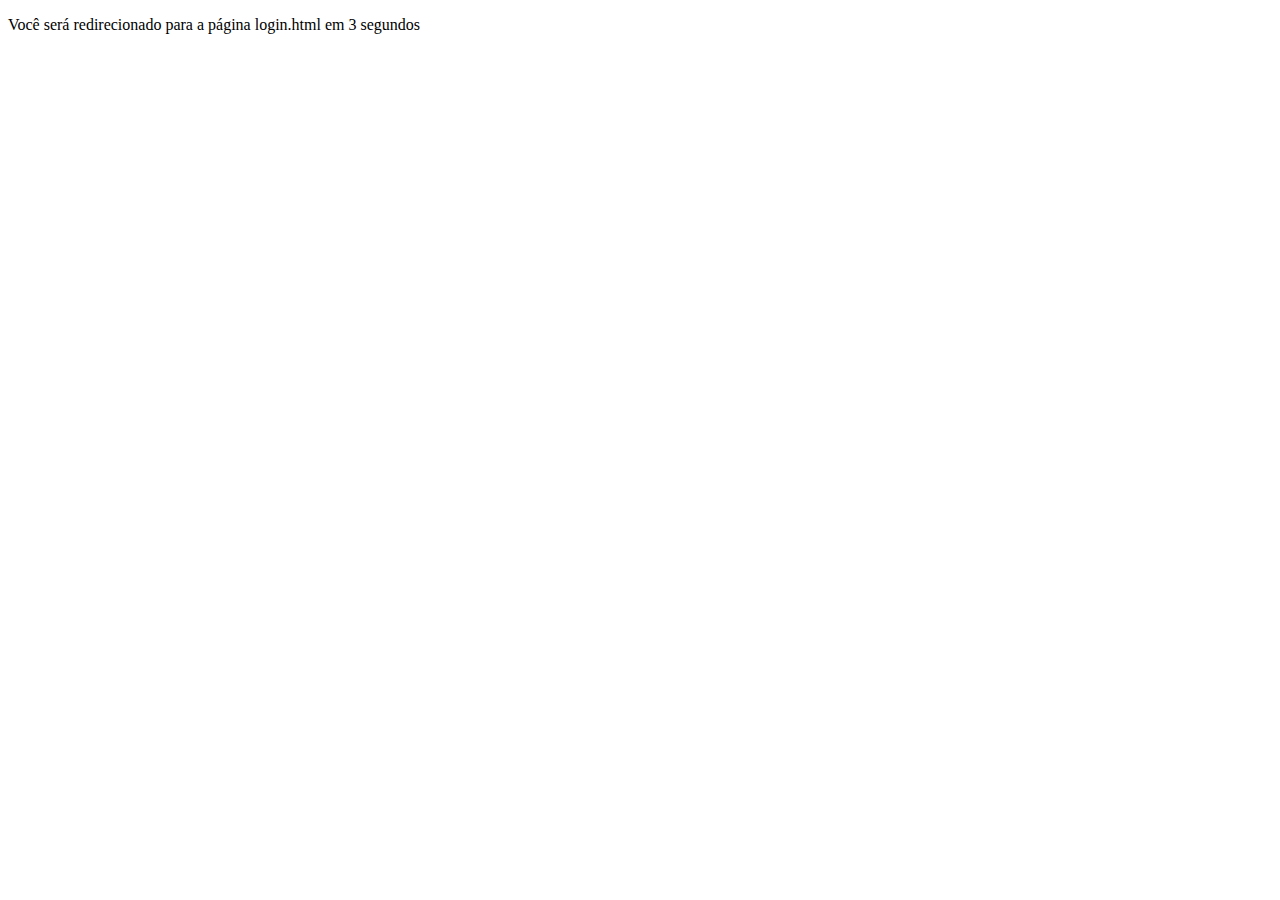
<file: index.html>
<!DOCTYPE html>
<html>
    <head>
        <title>Redirecionando...</title>
     <meta charset="UTF-8" />
     <meta http-equiv="refresh" content="3; URL=https://jacksonserafim.github.io/HTML-Oficinas/login.html" />
   </head>
   <body>
     <p>Você será redirecionado para a página login.html em 3 segundos</p>
   </body>
</html>
</file>
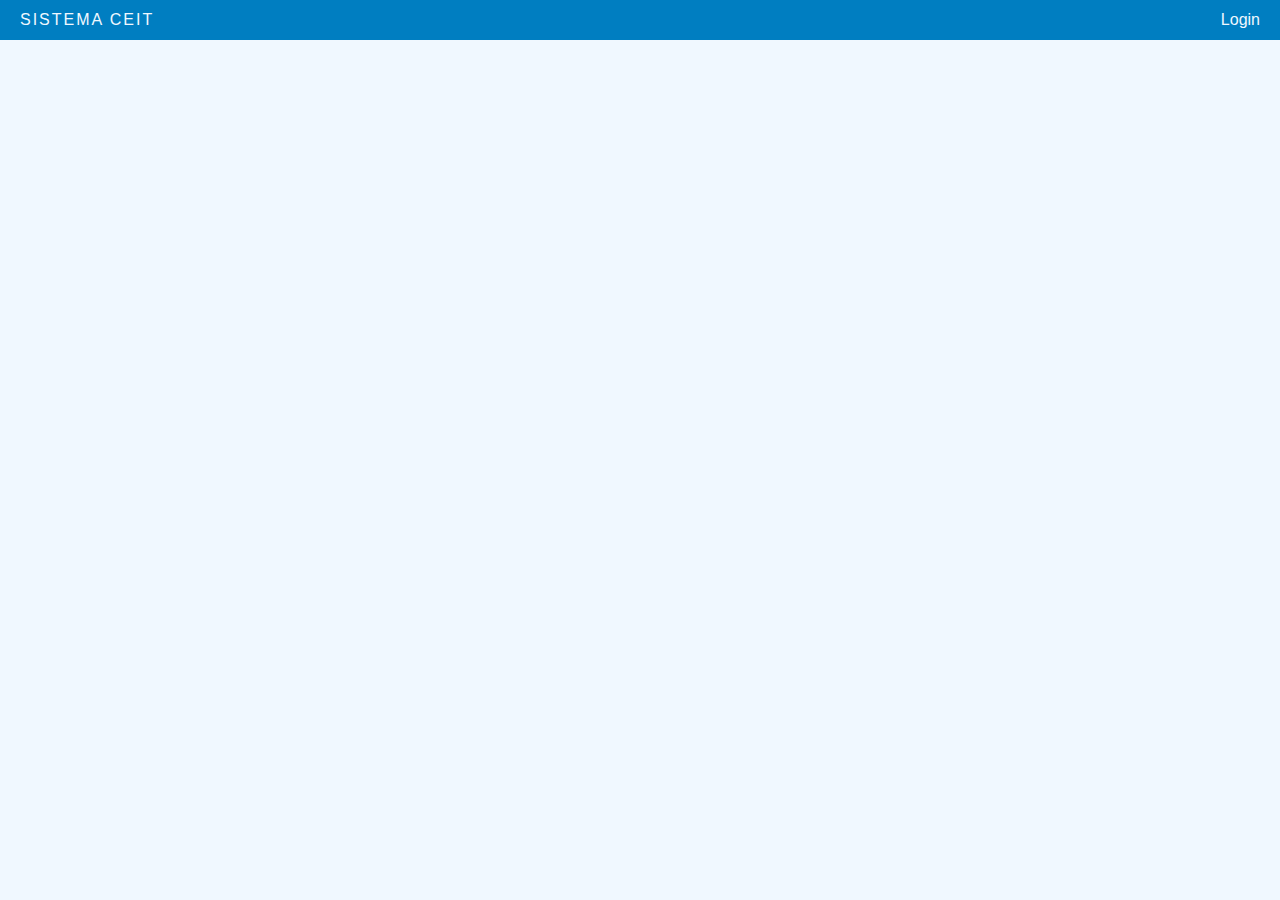
<file: base.html>
<!DOCTYPE html>
<html lang="pt-BR">
<head>
    <meta charset="UTF-8">
    <meta http-equiv="X-UA-Compatible" content="IE=edge">
    <meta name="viewport" content="width=device-width, initial-scale=1.0">
    <link rel="stylesheet" href="navbar-style.css">
    <link rel="stylesheet" href="style.css">
    <title>Base</title>
</head>
<body>
    <header>
        <nav>         
            <a href="base.html" class="logo">SISTEMA CEIT</a>
            <ul>
                <li><a href="login.html">Login</a></li>
            </ul>
        </nav>
    </header>
    
    <main>
    </main>
</body>
</html>
</file>
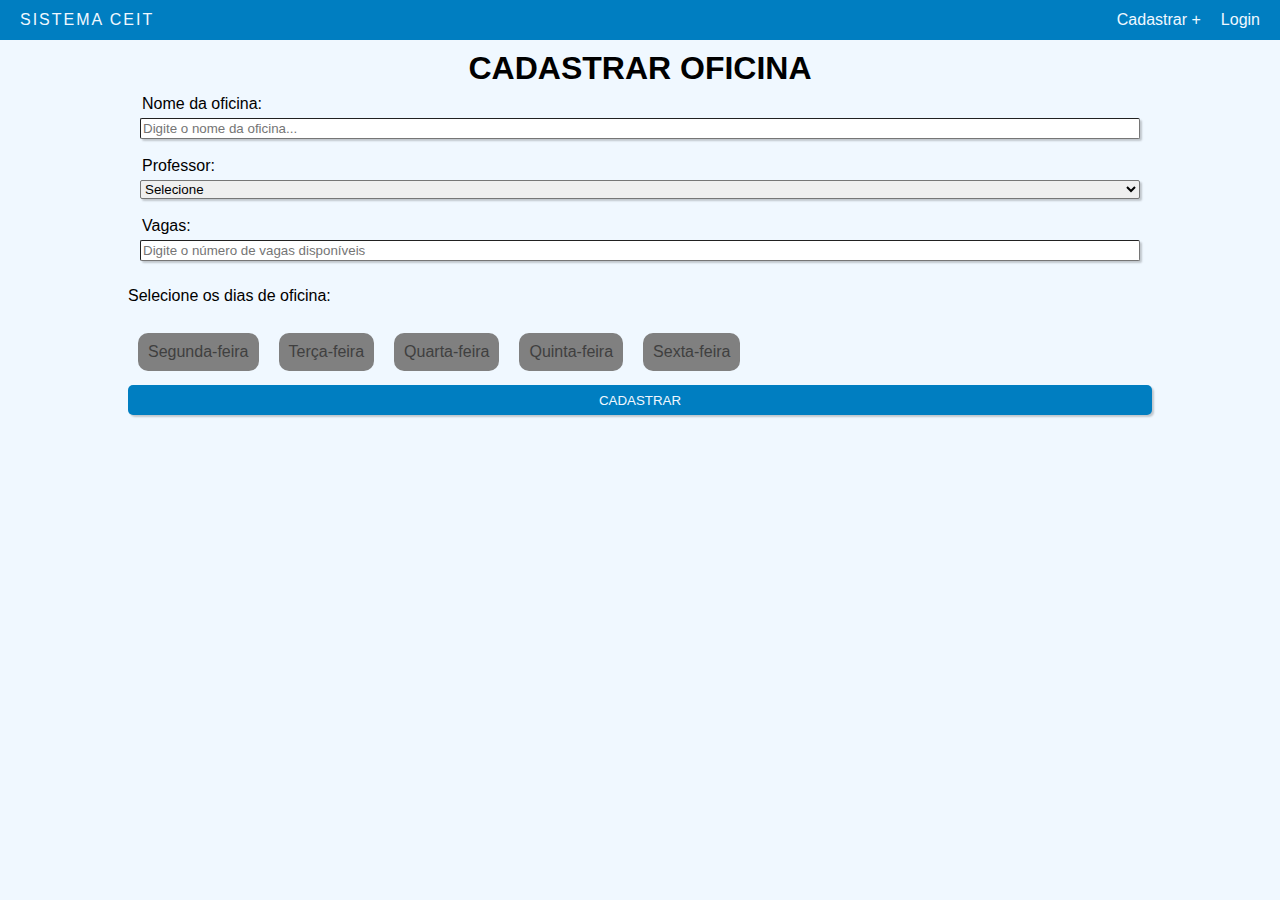
<file: cadastro-oficina.html>
<!DOCTYPE html>
<html lang="pt-BR">
<head>
    <meta charset="UTF-8">
    <meta http-equiv="X-UA-Compatible" content="IE=edge">
    <meta name="viewport" content="width=device-width, initial-scale=1.0">
    <link rel="stylesheet" href="navbar-style.css">
    <link rel="stylesheet" href="style.css">
    <title>Base</title>
</head>
<body>
    <header>
        
        <nav>
            <a href="base.html" class="logo">SISTEMA CEIT</a>
            <ul>
                <li><a href="cadastrar.html">Cadastrar +</a></li>
                <li><a href="login.html">Login</a></li>    
            </ul>
        </nav>

   </header>
    
    <main>
        <section id="cadastro-oficina">
            <div class="formulario">
                <h1>CADASTRAR OFICINA</h1>
                <form action="">
                    <fieldset class="grupo">
                
                        <div class="campo">
                            <label for="nome-oficina">Nome da oficina:</label>
                            <input type="text" name="nome-oficina" id="nome-oficina" placeholder="Digite o nome da oficina..." required>
                        </div>
                
                        
                        <!-- NECESSARIO FAZER A PARTE DO DJANGO POSTERIORMENTE PARA PREENCHER COM BANCO DE DADOS
                        OS NOMES DOS PROFESSORES -->
                        
                        <div class="campo">
                            <label for="nome-professor">Professor:</label>
                            <select name="nome-professor" id="nome-professor">
                                <option selected disabled value="">Selecione</option>
                                <option value="">Teste 123</option>
                                <option value="">Teste 321</option>
                                <option value="">Preencher com banco de dados</option>
                            </select>
                        </div>
                        <div class="campo">
                            <label for="vagas">Vagas:</label>
                            <input type="number" name="vagas" id="vagas" min="1" max="99" placeholder="Digite o número de vagas disponíveis" required>
                        </div>
                    </fieldset>
                
                    <label>Selecione os dias de oficina:</label><br><br>

                    <div class="container">
                        <div><label><input type="checkbox" value="segunda"><span class="list">Segunda-feira</span></input></label></div>
                        <div><label><input type="checkbox" value="terca"><span class="list">Terça-feira</span></input></label></div>
                        <div><label><input type="checkbox" value="quarta"><span class="list">Quarta-feira</span></input></label></div>
                        <div><label><input type="checkbox" value="quinta"><span class="list">Quinta-feira</span></input></label></div>
                        <div><label><input type="checkbox" value="sexta"><span class="list">Sexta-feira</span></input></label></div>
                    </div>

                    <button type="submit" class="cadastro">CADASTRAR</button>
                </form>
            </div>
        </section>
    </main>
    
</body>
</html>
</file>
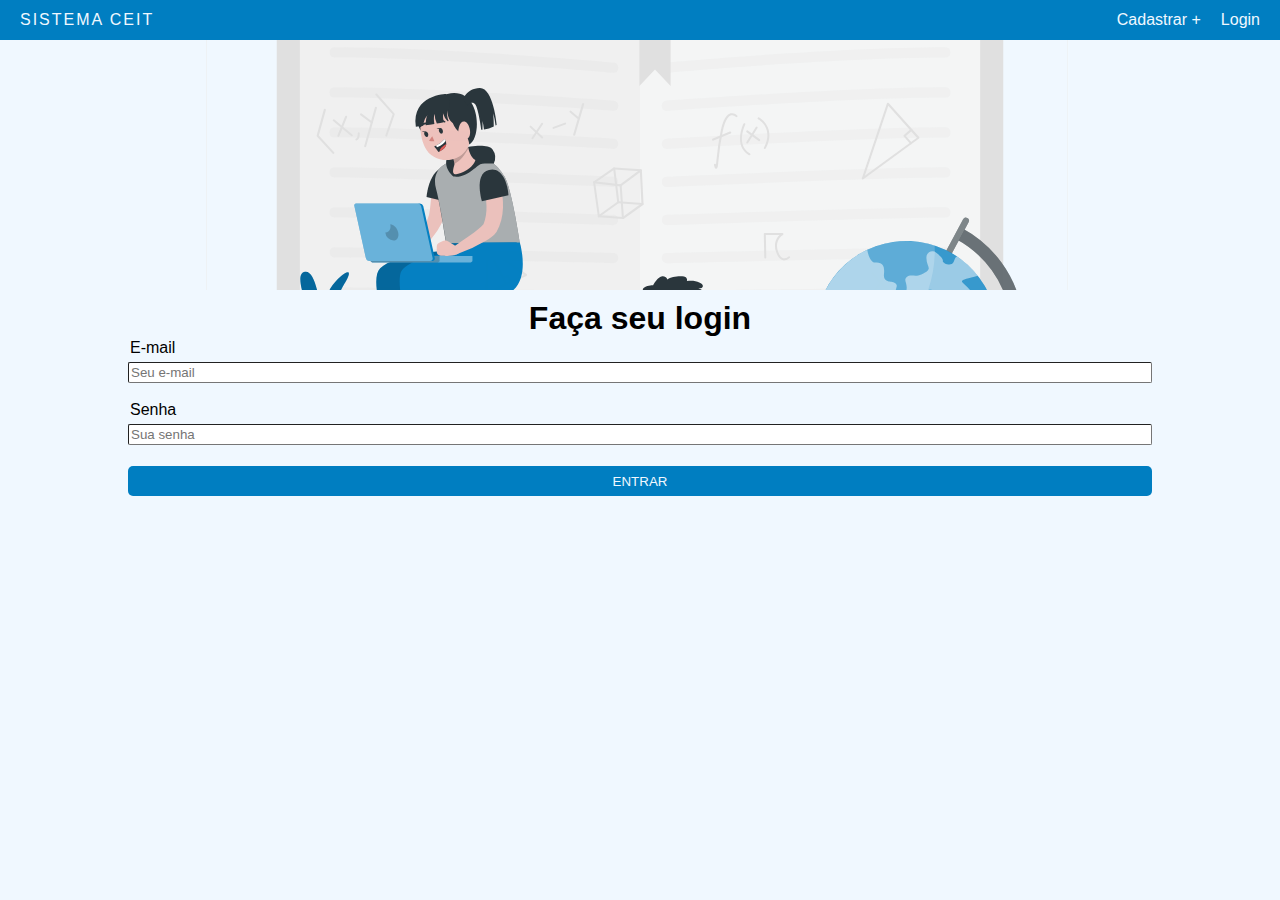
<file: login.html>
<!DOCTYPE html>
<html lang="pt-BR">
<head>
    <meta charset="UTF-8">
    <meta http-equiv="X-UA-Compatible" content="IE=edge">
    <meta name="viewport" content="width=device-width, initial-scale=1.0">
    <link rel="stylesheet" href="navbar-style.css">
    <link rel="stylesheet" href="style.css">
    <title>Base</title>
</head>
<body>
    <header>
        <nav>         
            <a href="base.html" class="logo">SISTEMA CEIT</a>
            <ul>
                <li><a href="cadastrar.html">Cadastrar +</a></li>
                <li><a href="login.html">Login</a></li>
            </ul>
        </nav>
    </header>
    
    <main>
        <section id="login">
            <div class="formulario">
                <div id="icone-educa">
                </div>
                <h1>Faça seu login</h1>
            </div>
            <form action="" method="POST">
                <div class="campo">
                    <label for="email">E-mail</label>
                    <input type="email" name="email" id="email" placeholder="Seu e-mail" required>
                </div>
                <div class="campo">
                    <label for="senha">Senha</label>
                    <input type="password" name="senha" id="senha" placeholder="Sua senha" required minlength="8">
                </div>
                <input type="submit" value="ENTRAR">

            </form>
        </section>
    </main>
</body>
</html>
</file>
<file: navbar-style.css>
@charset "UTF-8";

nav * {
    color: #F0F8FF;
}

nav {
    background-color: #007ec1;
    width: 100vw;
    height: 40px;
    display: inline-flex;
}

.logo {
    letter-spacing: 2px;
}

nav a {
    margin: auto 0 auto 20px
}

nav ul {
    margin: auto;
    margin-right: 20px;
    display: inline-flex;
}

nav a:hover {
    color: gold;
}
</file>
<file: style.css>
@charset "UTF-8";

/* MOBILE FIRST */

* {
    font-family: Arial, Helvetica, sans-serif;
    margin: 0;
    box-sizing: border-box;
    text-decoration: none;
    list-style: none;
}


body, html {
    width: 100vw;
    height: 100vh;
    background-color: #F0F8FF;
}

main {
    display: flex;
    justify-content: center;
}

/* ----> TELA DE LOGIN <---- */

#login, #cadastro-oficina {
    width: 80%;
}

.formulario > h1 {
    padding-top: 10px;
    text-align: center;
}

div.campo > label,input {
    padding: 2px;
    width: 100%;
}

div#icone-educa {
    background: url(static/svg/education-animate.svg) no-repeat;
    height: 250px;
    background-size: cover;
    width: 100%;
    background-position: center;
}

form > input[type=submit] {
    margin-top: 5px;
    border: none;
    background: #007ec1;
    color: #F0F8FF;
    height: 30px;
    width: 100%;
    border-radius: 5px;
    cursor: pointer;
}

form > input[type=submit]:hover {
    background: #006aa3;
}

/* ----> TELA DE CADASTRO OFICINAS <---- */

input, select {
    border-radius: 2px;
    border-width: 1px;
}

fieldset.grupo {
    border: 0;
}

button.cadastro {
    border: 0;
    background-color: #007ec1;
    color: #F0F8FF;
    border-radius: 5px;
    height: 30px;
    width: 100%;
    cursor: pointer;
}

select {
    width: 100%;
}

button.cadastro:hover {
    background: #006aa3;
}

.campo {
    margin-bottom: 1em;
}

.campo label {
    margin-bottom: 0.2em;
    display: block;
}

.campo input:focus, .campo select:focus {
    border-color: rgb(255, 228, 78);
}

.campo input[type="text"], .campo input[type="number"], .campo select, button{
    box-shadow: 2px 2px 2px rgba(0,0,0,0.2);
}

.grupo:before, .grupo:after {
    display: table;
    
}

.grupo:after {
    clear: both;
}

.container {
    display: flex;
    flex-wrap: wrap;
}

.container div {
    margin: 10px;
}

.container div label {
    cursor: pointer;
}

.container div label input[type="checkbox"] {
    display: none;
}

.container div label span {
    position: relative;
    display: inline-block;
    background: gray;
    color: #3f3f3f;
    padding: 10px 10px ;
    border-radius: 10px;
    transition: all 0.5;
    user-select: none;
    overflow: hidden;
}

.container div label input[type="checkbox"]:checked ~ span {
    color: #F0F8FF;
    background: #007ec1;
}

/* ----> Tela cadastro + <---- */

main#cadastrar-plus {
    height: 80vh;
}

main#cadastrar-plus section { 
    height: 100%; 
    width: 100%;
    justify-content: center;
    align-items: center;
    display: flex;
    text-align: center;
}

button.cadastrar-plus {
    margin: 10px;
    border: 0;
    background-color: #007ec1;
    color: #F0F8FF;
    border-radius: 5px;
    height: 30px;
    width: 80%;
    cursor: pointer;
}

button.cadastrar-plus a {
    color: #F0F8FF;
    text-decoration: none;
    font-size: 20px;
}
</file>
